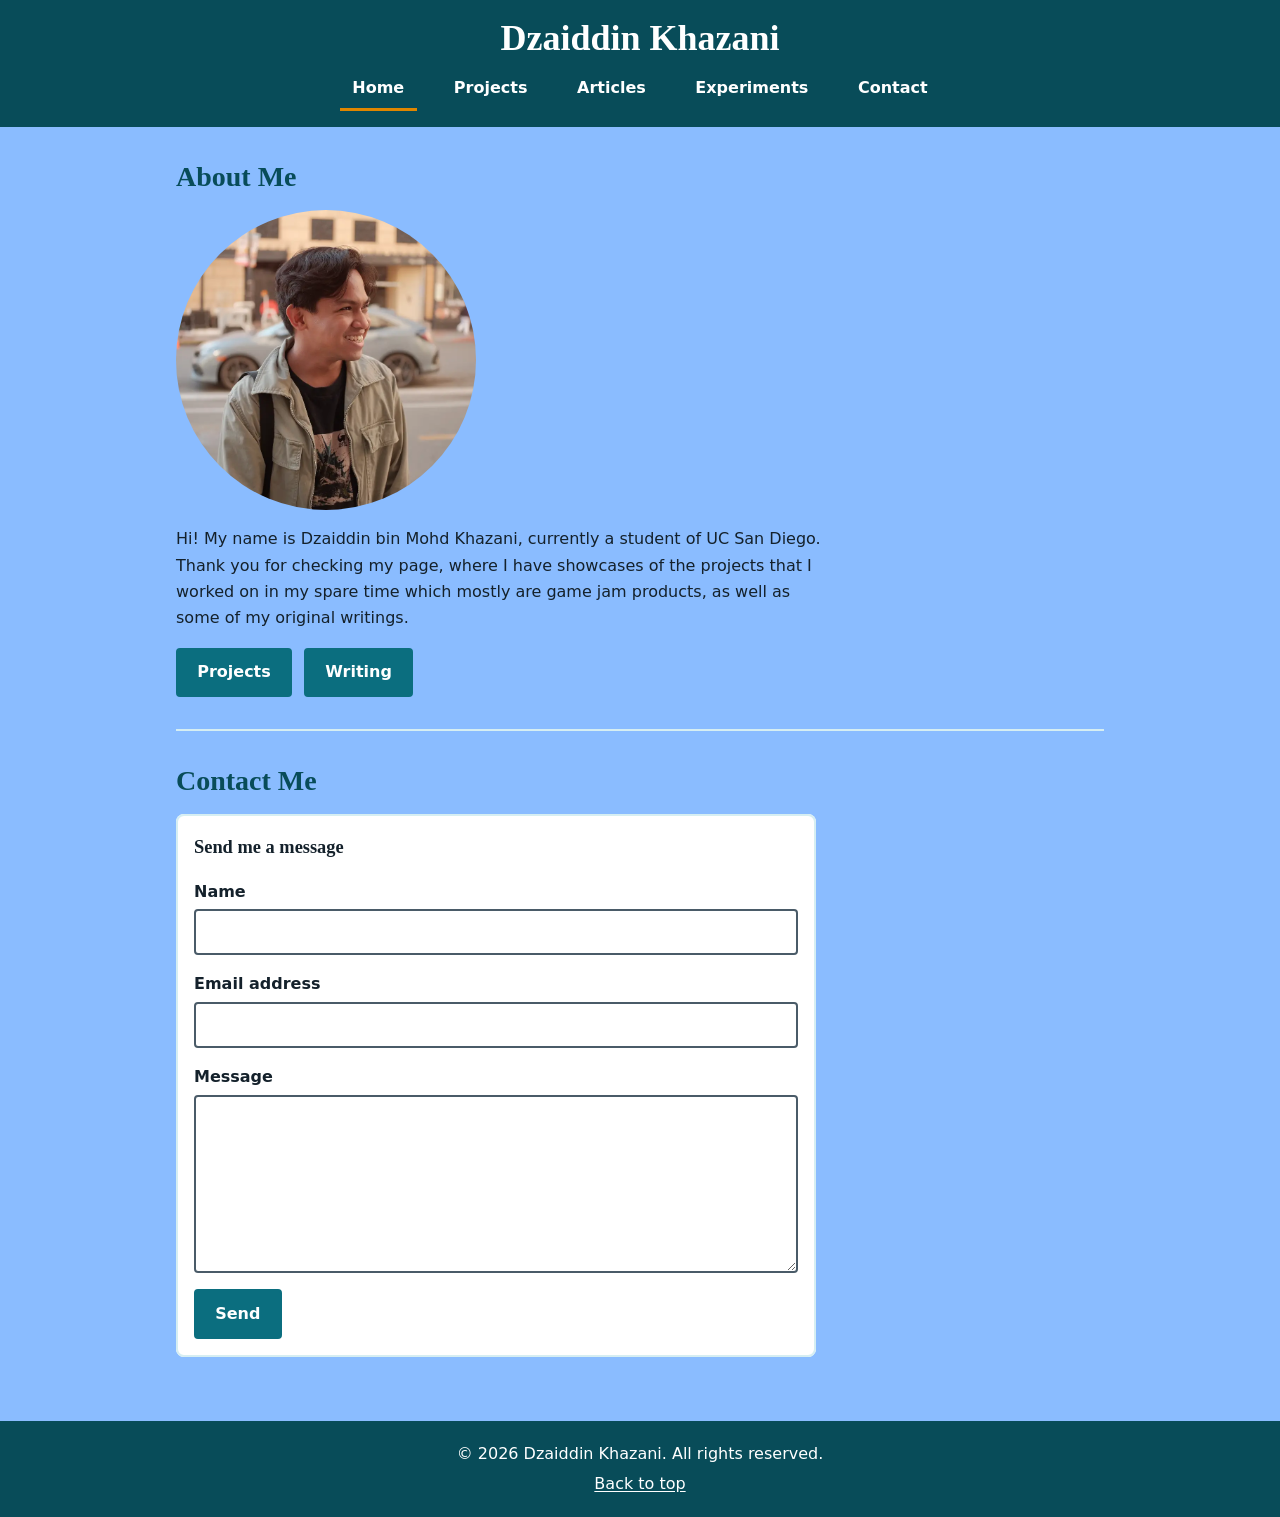
<file: index.html>
<!DOCTYPE html>
<html lang="en">
<head>
  <meta charset="utf-8">
  <meta name="viewport" content="width=device-width, initial-scale=1">
  <meta name="description" content="Portfolio of game projects and media articles.">
  <title>Homepage | Dzaiddin Khazani</title>
  <link rel="icon" href="images/favicon.svg" type="image/svg+xml">
  <link rel="stylesheet" href = "css/style.css">
</head>
<body>

  

  <header><h1>Dzaiddin Khazani</h1>

    <nav aria-label="Primary">
      <ul>
        <li><a href="index.html" aria-current="page">Home</a></li>
        <li><a href="projects/index.html">Projects</a></li>
        <li><a href="articles/index.html">Articles</a></li>
        <li><a href="experiments.html">Experiments</a></li>
        <li><a href="#contact">Contact</a></li>
      </ul>
    </nav>
  </header>

  <main id="main">

    <section id="about">
      <h2>About Me</h2>

      <picture>
        <source srcset="images/headshot.webp" type="image/webp">
        <img src="images/headshot.jpg" alt="Headshot of Dzaiddin" width="300" height="300">
      </picture>

      <p>
        Hi! My name is Dzaiddin bin Mohd Khazani, currently a student of UC San Diego. Thank you for checking my page, where I have showcases of the projects that I worked on in my spare time which mostly are game jam products, as well as some of my original writings.
      </p>

      <div role="group" aria-label="Explore my work">
        <button type="button">Projects</button>
        <button type="button">Writing</button>
      </div>

    </section>

    <section id="contact">
      <h2>Contact Me</h2>

      <form>
        <fieldset>
          <legend>Send me a message</legend>

          <p>
            <label for="contact-name">Name</label>
            <input type="text" id="contact-name" name="name" autocomplete="name" required>
          </p>

          <p>
            <label for="contact-email">Email address</label>
            <input type="email" id="contact-email" name="email" autocomplete="email" required>
          </p>

          <p>
            <label for="contact-message">Message</label>
            <textarea id="contact-message" name="message" rows="6" cols="40" required></textarea>
          </p>

          <button type="submit">Send</button>
        </fieldset>
      </form>
    </section>
  </main>


  <footer>
    <p>&copy; 2026 Dzaiddin Khazani. All rights reserved.</p>
    <p><a href="#main">Back to top</a></p>
  </footer>

</body>
</html>
</file>
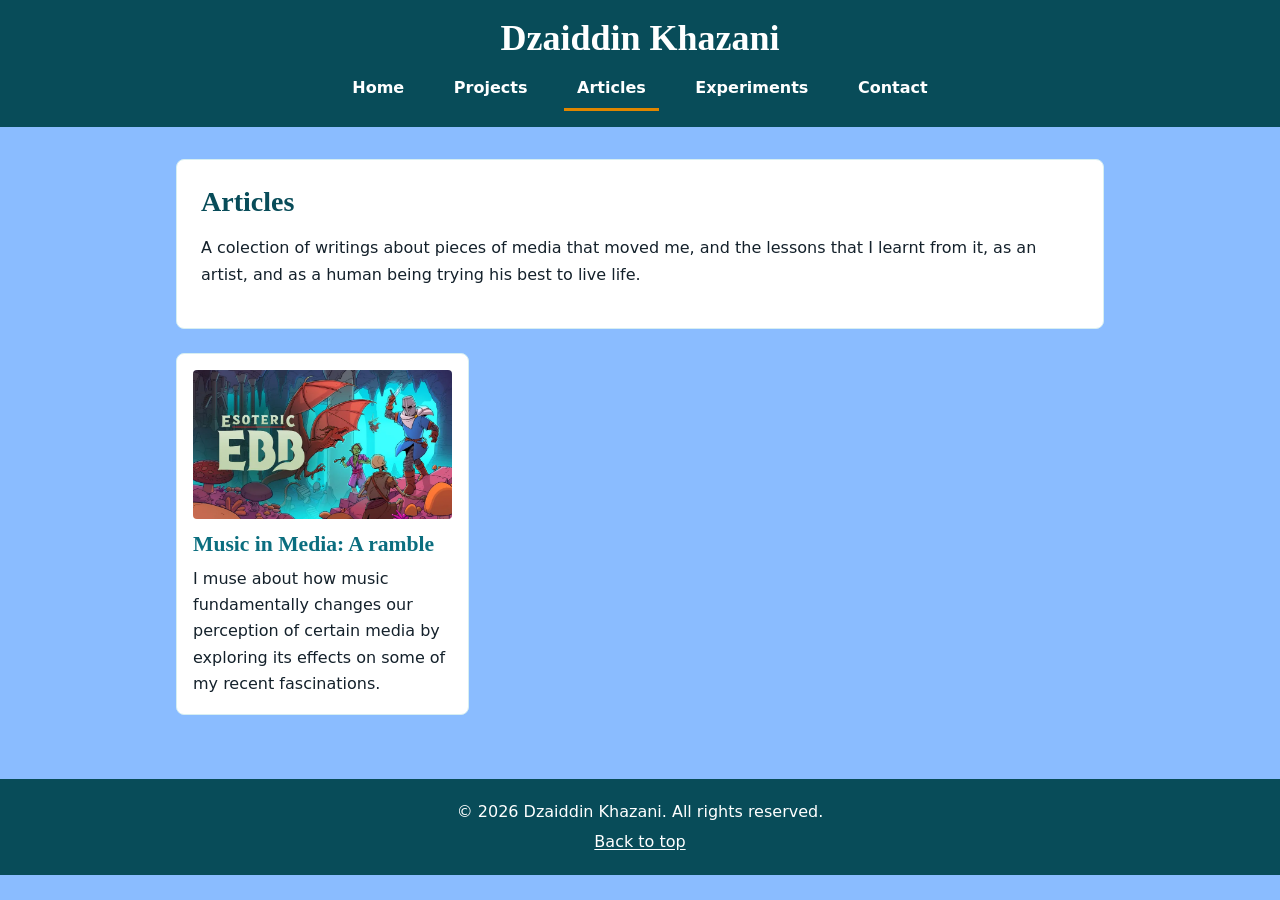
<file: articles/index.html>
<!DOCTYPE html>
<html lang="en">
<head>
  <meta charset="utf-8">
  <meta name="viewport" content="width=device-width, initial-scale=1">
  <meta name="description" content="A collection of my written articles.">
  <title>Articles | Dzaiddin Khazani</title>
  <link rel="icon" href="../images/favicon.svg" type="image/svg+xml">
  <link rel="stylesheet" href="../css/style.css">
</head>
<body>


  <header>
    <h1>Dzaiddin Khazani</h1>

    <nav aria-label="Primary">
      <ul>
        <li><a href="../index.html">Home</a></li>
        <li><a href="../projects/index.html">Projects</a></li>
        <li><a href="index.html" aria-current="page">Articles</a></li>
        <li><a href="../experiments.html">Experiments</a></li>
        <li><a href="../index.html#contact">Contact</a></li>
      </ul>
    </nav>
  </header>

  <main id="main">
    <section class = "intro">
      <h2><strong>Articles</strong></h2>

      <p>
          A colection of writings about pieces of media that moved me, and the lessons
          that I learnt from it, as an artist, and as a human being trying his best to
          live life.
      </p>
    </section>

    <div class = "card-grid">

    <!-- Each card below points at the template for now; swap in real article pages as you write them -->
    <article class = "card">
      <a href="music-in-media.html">
        <img src="../images/music-in-media.webp" alt="Illustration for Article Title One" width="320" height="180" loading="lazy">
        <h3>Music in Media: A ramble</h3>
      </a>
      <p>I muse about how music fundamentally changes our perception of certain media by exploring its effects on some of my recent fascinations.</p>
    </article>

    </div>

  </main>



  <footer>
    <p>&copy; 2026 Dzaiddin Khazani. All rights reserved.</p>
    <p><a href="#main">Back to top</a></p>
  </footer>

</body>
</html>
</file>
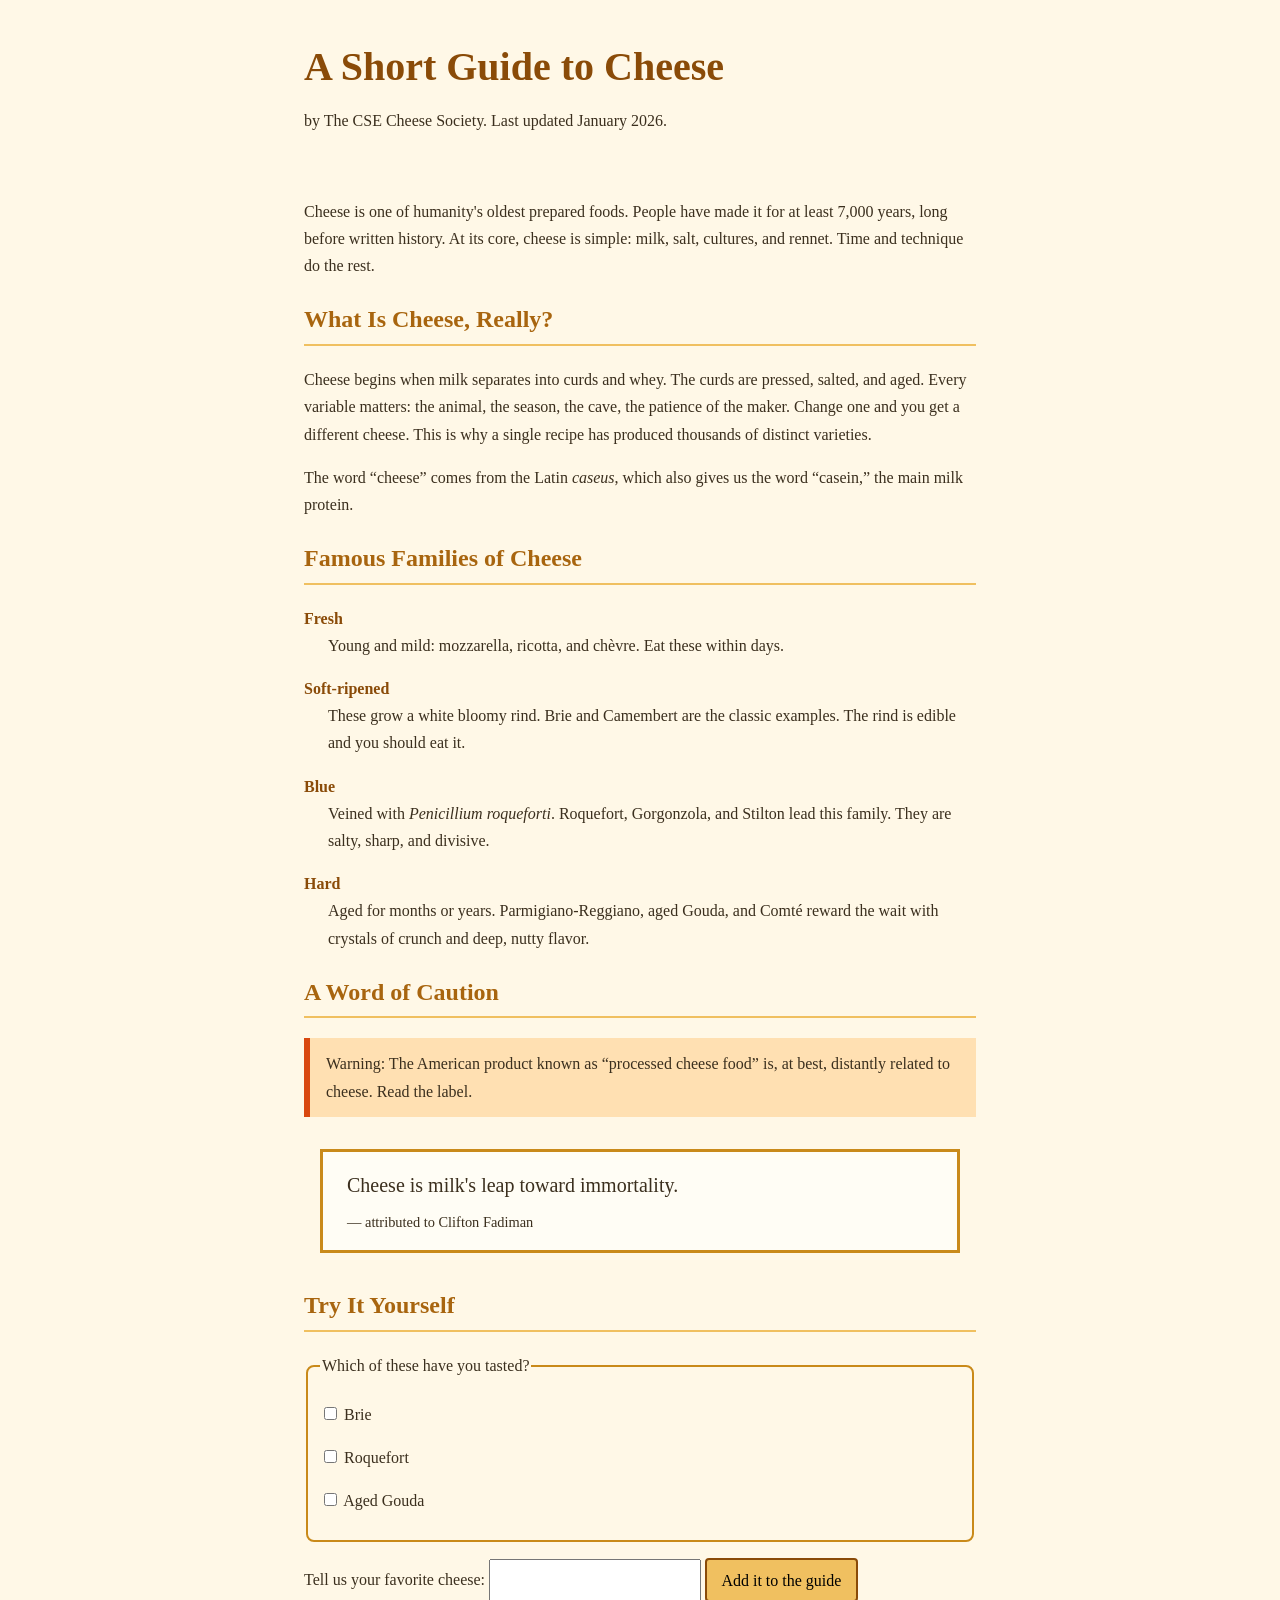
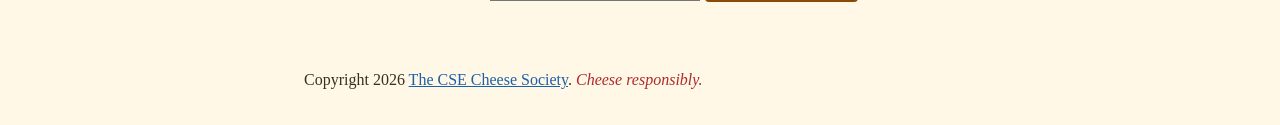
<file: part 1/index.html>
<!DOCTYPE html>
<html lang="en">
<head>
  <meta charset="UTF-8">
  <meta name="viewport" content="width=device-width, initial-scale=1">
  <title>A Short Guide to Cheese</title>
  <link rel="stylesheet" href = "cheese.css">
</head>
<body>
  <header>
    <h1>A Short Guide to Cheese</h1>
    <p>by The CSE Cheese Society. Last updated <time datetime="2026-01">January 2026</time>.</p>
  </header>

  <main>
    <article>
      <p>Cheese is one of humanity's oldest prepared foods. People have made
      it for at least 7,000 years, long before written history. At its core,
      cheese is simple: milk, salt, cultures, and rennet. Time and technique
      do the rest.</p>

      <section>
        <h2>What Is Cheese, Really?</h2>
        <p>Cheese begins when milk separates into curds and whey. The curds
        are pressed, salted, and aged. Every variable matters: the animal,
        the season, the cave, the patience of the maker. Change one and you
        get a different cheese. This is why a single recipe has produced
        thousands of distinct varieties.</p>
        <p>The word <q>cheese</q> comes from the Latin
        <span class="latin" lang="la">caseus</span>, which also gives us the word
        <q>casein,</q> the main milk protein.</p>
      </section>

      <section>
        <h2>Famous Families of Cheese</h2>

        <dl>
          <dt>Fresh</dt>
          <dd>Young and mild: mozzarella, ricotta, and
          <span lang="fr">chèvre</span>. Eat these within days.</dd>

          <dt>Soft-ripened</dt>
          <dd>These grow a white bloomy rind. Brie and Camembert are the
          classic examples. The rind is edible and you should eat it.</dd>

          <dt>Blue</dt>
          <dd>Veined with <span class="latin" lang="la">Penicillium
          roqueforti</span>. Roquefort, Gorgonzola, and Stilton lead this
          family. They are salty, sharp, and divisive.</dd>

          <dt>Hard</dt>
          <dd>Aged for months or years. Parmigiano-Reggiano, aged Gouda,
          and <span lang="fr">Comté</span> reward the wait with crystals
          of crunch and deep, nutty flavor.</dd>
        </dl>
      </section>

      <section>
        <h2>A Word of Caution</h2>
        <p id="warning">Warning: The American product known as
        <q>processed cheese food</q> is, at best, distantly related to
        cheese. Read the label.</p>

        <blockquote>
          <p>Cheese is milk's leap toward immortality.</p>
          <footer>— attributed to Clifton Fadiman</footer>
        </blockquote>
      </section>

      <section>
        <h2>Try It Yourself</h2>
        <form>
          <fieldset>
            <legend>Which of these have you tasted?</legend>
            <p><input type="checkbox" id="c-brie" name="tasted" value="brie">
               <label for="c-brie">Brie</label></p>
            <p><input type="checkbox" id="c-roquefort" name="tasted" value="roquefort">
               <label for="c-roquefort">Roquefort</label></p>
            <p><input type="checkbox" id="c-gouda" name="tasted" value="gouda">
               <label for="c-gouda">Aged Gouda</label></p>
          </fieldset>
          <p>
            <label for="fav">Tell us your favorite cheese:</label>
            <input type="text" id="fav" name="favorite">
            <button type="submit">Add it to the guide</button>
          </p>
        </form>
      </section>
    </article>
  </main>
  <footer>
    <p>Copyright 2026 <a href="https://example.com/cheese-society">The CSE
    Cheese Society</a>. <em>Cheese responsibly.</em></p>
  </footer>
</body>
</html>
</file>
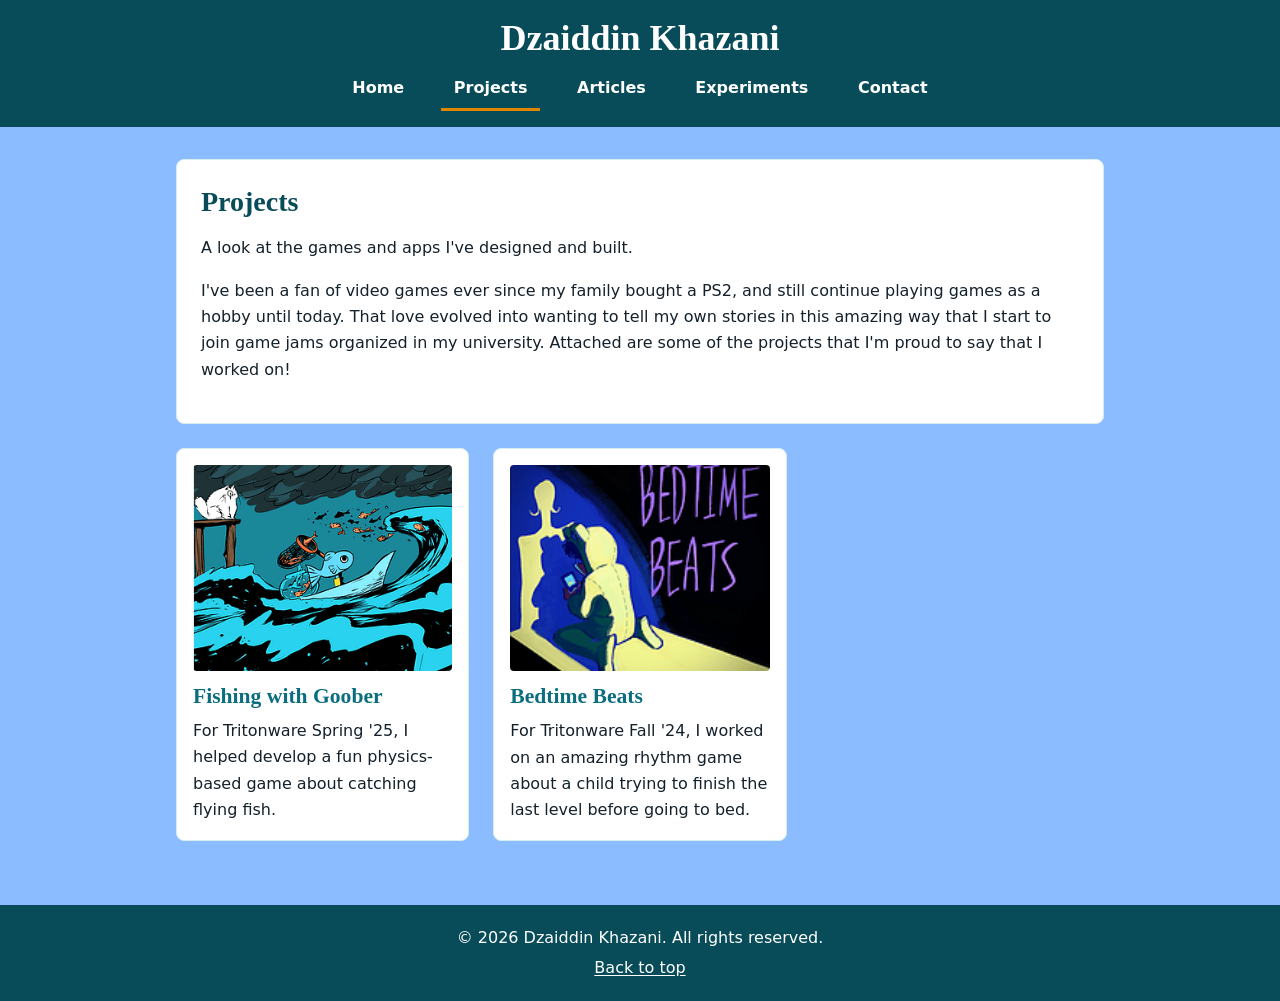
<file: projects/index.html>
<!DOCTYPE html>
<html lang="en">
<head>
  <meta charset="utf-8">
  <meta name="viewport" content="width=device-width, initial-scale=1">
  <meta name="description" content="A collection of my game and app projects.">
  <title>Projects | Dzaiddin Khazani</title>
  <link rel="icon" href="../images/favicon.svg" type="image/svg+xml">
  <link rel="stylesheet" href="../css/style.css">
</head>

<body>


  <header>
    <h1>Dzaiddin Khazani</h1>

    <nav aria-label="Primary">
      <ul>
        <li><a href="../index.html">Home</a></li>
        <li><a href="index.html" aria-current="page">Projects</a></li>
        <li><a href="../articles/index.html">Articles</a></li>
        <li><a href="../experiments.html">Experiments</a></li>
        <li><a href="../index.html#contact">Contact</a></li>
      </ul>
    </nav>
  </header>

  <main id="main">
    <section class = "intro">
      <h2><strong>Projects</strong></h2>

      <p>A look at the games and apps I've designed and built.</p>

      <p>
        I've been a fan of video games ever since my family bought a PS2, and still continue playing
        games as a hobby until today. That love evolved into wanting to tell my own stories in
        this amazing way that I start to join game jams organized in my university. Attached are some
        of the projects that I'm proud to say that I worked on!
      </p>
    </section>

    <div class = "card-grid">

      <article class = "card">
        <a href="fishing-with-goober.html">
          <img src="../images/fishing-with-goober-thumb.png" alt="Screenshot of Fishing with Goober" width="320" height="180" loading="lazy">
          <h3>Fishing with Goober</h3>
        </a>
        <p>For Tritonware Spring '25, I helped develop a fun physics-based game about catching flying fish.</p>
      </article>

      <article class = "card">
        <a href="bedtime-beats.html">
          <img src="../images/bedtime-beats-thumb.png" alt="Screenshot of Bedtime Beats" width="320" height="180" loading="lazy">
          <h3>Bedtime Beats</h3>
        </a>
        <p>For Tritonware Fall '24, I worked on an amazing rhythm game about a child trying to finish the last level before going to bed.</p>
      </article>

  </div>

  </main>


  <footer>
    <p>&copy; 2026 Dzaiddin Khazani. All rights reserved.</p>
    <p><a href="#main">Back to top</a></p>
  </footer>

</body>
</html>
</file>
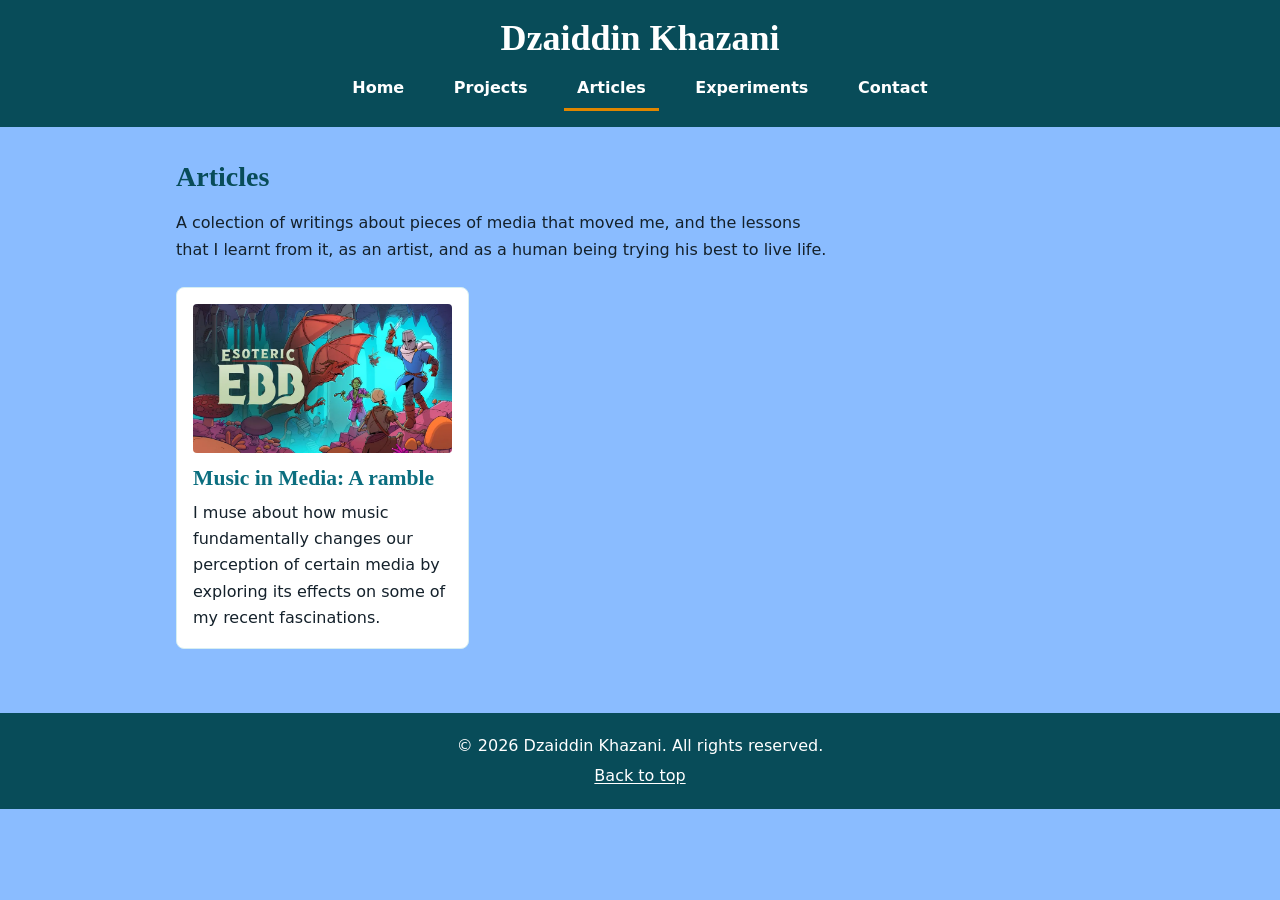
<file: part2/articles/index.html>
<!DOCTYPE html>
<html lang="en">
<head>
  <meta charset="utf-8">
  <meta name="viewport" content="width=device-width, initial-scale=1">
  <meta name="description" content="A collection of my written articles.">
  <title>Articles | Dzaiddin Khazani</title>
  <link rel="icon" href="../images/favicon.svg" type="image/svg+xml">
  <link rel="stylesheet" href="../css/style.css">
</head>
<body>


  <header>
    <h1>Dzaiddin Khazani</h1>

    <nav aria-label="Primary">
      <ul>
        <li><a href="../index.html">Home</a></li>
        <li><a href="../projects/index.html">Projects</a></li>
        <li><a href="index.html" aria-current="page">Articles</a></li>
        <li><a href="../experiments.html">Experiments</a></li>
        <li><a href="../index.html#contact">Contact</a></li>
      </ul>
    </nav>
  </header>

  <main id="main">
    <h2><strong>Articles</strong></h2>

    <p>
        A colection of writings about pieces of media that moved me, and the lessons
        that I learnt from it, as an artist, and as a human being trying his best to
        live life.
    </p>

    <div class = "card-grid">

    <!-- Each card below points at the template for now; swap in real article pages as you write them -->
    <article class = "card">
      <a href="music-in-media.html">
        <img src="../images/music-in-media.webp" alt="Illustration for Article Title One" width="320" height="180" loading="lazy">
        <h3>Music in Media: A ramble</h3>
      </a>
      <p>I muse about how music fundamentally changes our perception of certain media by exploring its effects on some of my recent fascinations.</p>
    </article>

    </div>

  </main>



  <footer>
    <p>&copy; 2026 Dzaiddin Khazani. All rights reserved.</p>
    <p><a href="#main">Back to top</a></p>
  </footer>

</body>
</html>
</file>
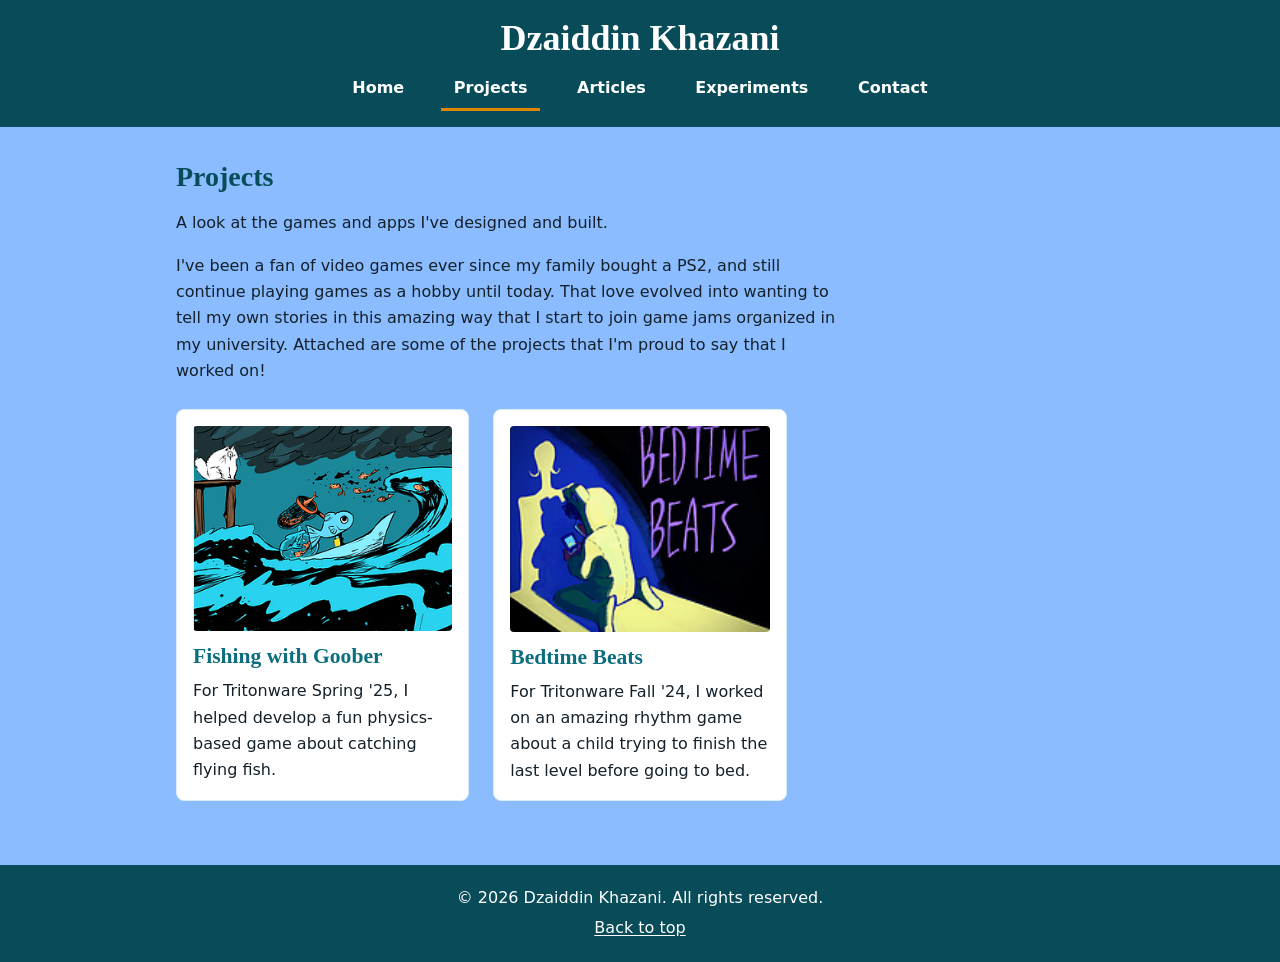
<file: part2/projects/index.html>
<!DOCTYPE html>
<html lang="en">
<head>
  <meta charset="utf-8">
  <meta name="viewport" content="width=device-width, initial-scale=1">
  <meta name="description" content="A collection of my game and app projects.">
  <title>Projects | Dzaiddin Khazani</title>
  <link rel="icon" href="../images/favicon.svg" type="image/svg+xml">
  <link rel="stylesheet" href="../css/style.css">
</head>

<body>


  <header>
    <h1>Dzaiddin Khazani</h1>

    <nav aria-label="Primary">
      <ul>
        <li><a href="../index.html">Home</a></li>
        <li><a href="index.html" aria-current="page">Projects</a></li>
        <li><a href="../articles/index.html">Articles</a></li>
        <li><a href="../experiments.html">Experiments</a></li>
        <li><a href="../index.html#contact">Contact</a></li>
      </ul>
    </nav>
  </header>

  <main id="main">
    <h2><strong>Projects</strong></h2>

    <p>A look at the games and apps I've designed and built.</p>

    <p>
      I've been a fan of video games ever since my family bought a PS2, and still continue playing
      games as a hobby until today. That love evolved into wanting to tell my own stories in
      this amazing way that I start to join game jams organized in my university. Attached are some
      of the projects that I'm proud to say that I worked on!
    </p>

    <div class = "card-grid">

      <article class = "card">
        <a href="fishing-with-goober.html">
          <img src="../images/fishing-with-goober-thumb.png" alt="Screenshot of Fishing with Goober" width="320" height="180" loading="lazy">
          <h3>Fishing with Goober</h3>
        </a>
        <p>For Tritonware Spring '25, I helped develop a fun physics-based game about catching flying fish.</p>
      </article>

      <article class = "card">
        <a href="bedtime-beats.html">
          <img src="../images/bedtime-beats-thumb.png" alt="Screenshot of Bedtime Beats" width="320" height="180" loading="lazy">
          <h3>Bedtime Beats</h3>
        </a>
        <p>For Tritonware Fall '24, I worked on an amazing rhythm game about a child trying to finish the last level before going to bed.</p>
      </article>

  </div>

  </main>


  <footer>
    <p>&copy; 2026 Dzaiddin Khazani. All rights reserved.</p>
    <p><a href="#main">Back to top</a></p>
  </footer>

</body>
</html>
</file>
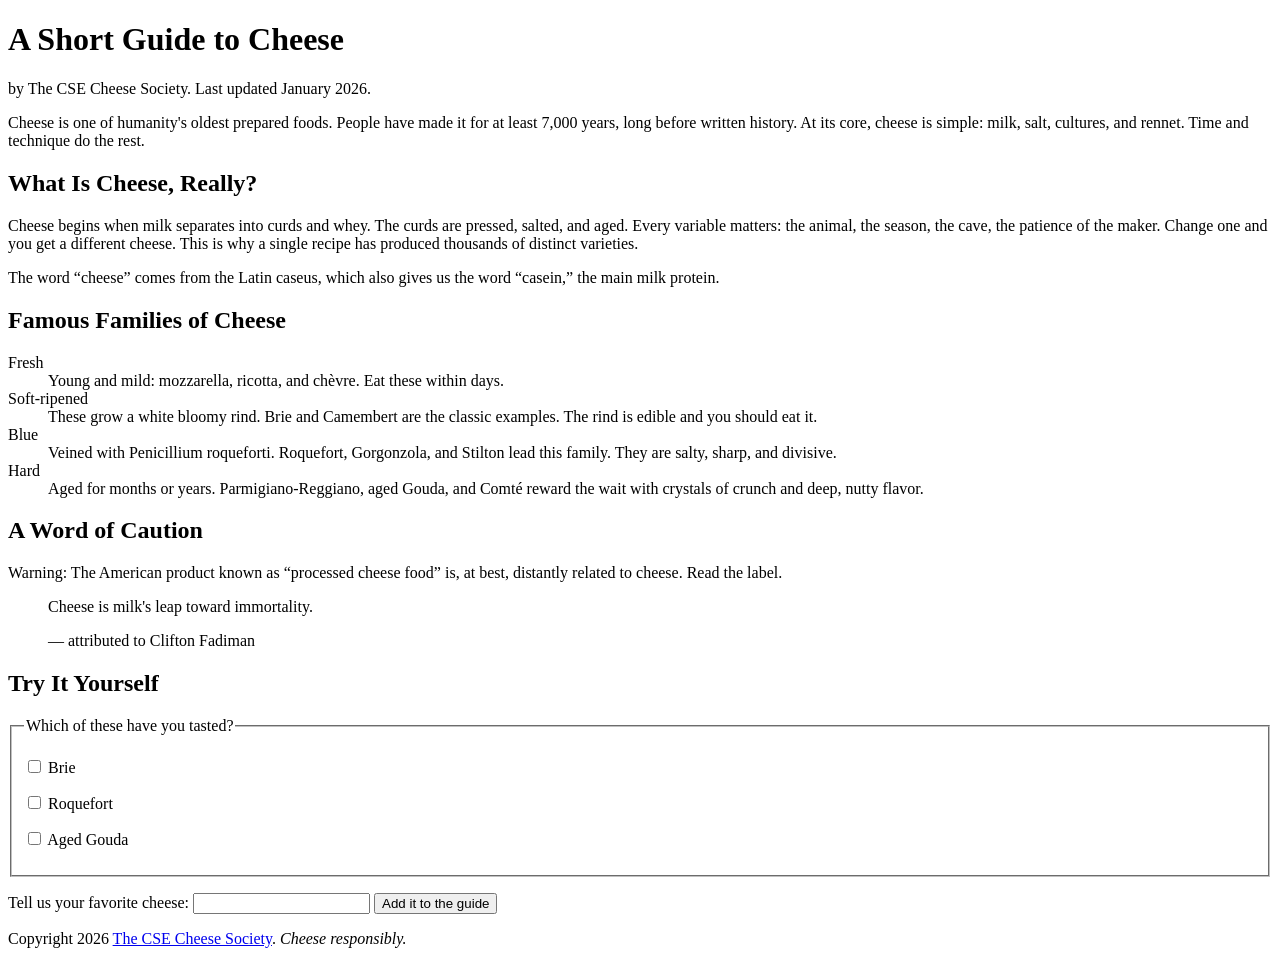
<file: cheese.html>
<!DOCTYPE html>
<html lang="en">
<head>
  <meta charset="UTF-8">
  <meta name="viewport" content="width=device-width, initial-scale=1">
  <title>A Short Guide to Cheese</title>
</head>
<body>
  <header>
    <h1>A Short Guide to Cheese</h1>
    <p>by The CSE Cheese Society. Last updated <time datetime="2026-01">January 2026</time>.</p>
  </header>

  <main>
    <article>
      <p>Cheese is one of humanity's oldest prepared foods. People have made
      it for at least 7,000 years, long before written history. At its core,
      cheese is simple: milk, salt, cultures, and rennet. Time and technique
      do the rest.</p>

      <section>
        <h2>What Is Cheese, Really?</h2>
        <p>Cheese begins when milk separates into curds and whey. The curds
        are pressed, salted, and aged. Every variable matters: the animal,
        the season, the cave, the patience of the maker. Change one and you
        get a different cheese. This is why a single recipe has produced
        thousands of distinct varieties.</p>
        <p>The word <q>cheese</q> comes from the Latin
        <span class="latin" lang="la">caseus</span>, which also gives us the word
        <q>casein,</q> the main milk protein.</p>
      </section>

      <section>
        <h2>Famous Families of Cheese</h2>

        <dl>
          <dt>Fresh</dt>
          <dd>Young and mild: mozzarella, ricotta, and
          <span lang="fr">chèvre</span>. Eat these within days.</dd>

          <dt>Soft-ripened</dt>
          <dd>These grow a white bloomy rind. Brie and Camembert are the
          classic examples. The rind is edible and you should eat it.</dd>

          <dt>Blue</dt>
          <dd>Veined with <span class="latin" lang="la">Penicillium
          roqueforti</span>. Roquefort, Gorgonzola, and Stilton lead this
          family. They are salty, sharp, and divisive.</dd>

          <dt>Hard</dt>
          <dd>Aged for months or years. Parmigiano-Reggiano, aged Gouda,
          and <span lang="fr">Comté</span> reward the wait with crystals
          of crunch and deep, nutty flavor.</dd>
        </dl>
      </section>

      <section>
        <h2>A Word of Caution</h2>
        <p id="warning">Warning: The American product known as
        <q>processed cheese food</q> is, at best, distantly related to
        cheese. Read the label.</p>

        <blockquote>
          <p>Cheese is milk's leap toward immortality.</p>
          <footer>— attributed to Clifton Fadiman</footer>
        </blockquote>
      </section>

      <section>
        <h2>Try It Yourself</h2>
        <form>
          <fieldset>
            <legend>Which of these have you tasted?</legend>
            <p><input type="checkbox" id="c-brie" name="tasted" value="brie">
               <label for="c-brie">Brie</label></p>
            <p><input type="checkbox" id="c-roquefort" name="tasted" value="roquefort">
               <label for="c-roquefort">Roquefort</label></p>
            <p><input type="checkbox" id="c-gouda" name="tasted" value="gouda">
               <label for="c-gouda">Aged Gouda</label></p>
          </fieldset>
          <p>
            <label for="fav">Tell us your favorite cheese:</label>
            <input type="text" id="fav" name="favorite">
            <button type="submit">Add it to the guide</button>
          </p>
        </form>
      </section>
    </article>
  </main>
  <footer>
    <p>Copyright 2026 <a href="https://example.com/cheese-society">The CSE
    Cheese Society</a>. <em>Cheese responsibly.</em></p>
  </footer>
</body>
</html>
</file>
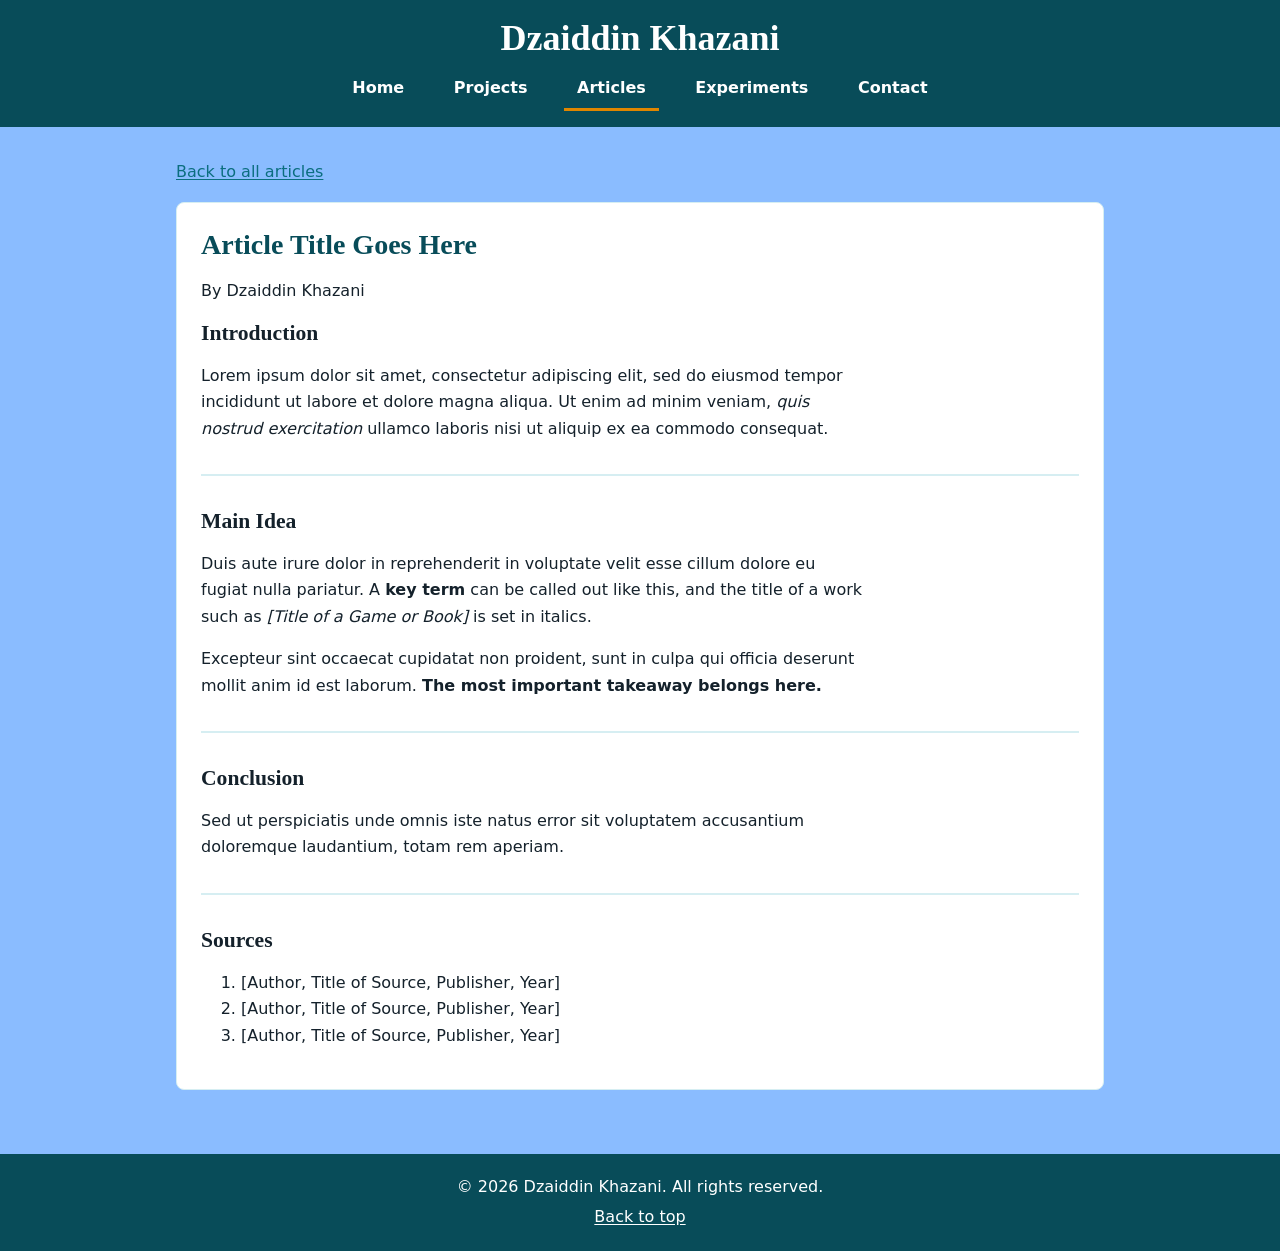
<file: articles/articles_template.html>
<!DOCTYPE html>
<html lang="en">
<head>
  <meta charset="utf-8">
  <meta name="viewport" content="width=device-width, initial-scale=1">
  <meta name="description" content="Article template: a reusable layout for my written pieces.">
  <title>[Article Title] | Dzaiddin Khazani</title>
  <link rel="icon" href="../images/favicon.svg" type="image/svg+xml">
  <link rel="stylesheet" href="../css/style.css">
</head>
<body>


  <header>
    <h1>Dzaiddin Khazani</h1>

    <nav aria-label="Primary">
      <ul>
        <li><a href="../index.html">Home</a></li>
        <li><a href="../projects/index.html">Projects</a></li>
        <li><a href="index.html" aria-current="page">Articles</a></li>
        <li><a href="../experiments.html">Experiments</a></li>
        <li><a href="../index.html#contact">Contact</a></li>
      </ul>
    </nav>
  </header>

  <main id="main">
    <p><a href="index.html">Back to all articles</a></p>

    <article>
      <header>
        <h2>Article Title Goes Here</h2>
        <p>
          By Dzaiddin Khazani
        </p>
      </header>

      <section>
        <h3>Introduction</h3>
        <p>
          Lorem ipsum dolor sit amet, consectetur adipiscing elit, sed do
          eiusmod tempor incididunt ut labore et dolore magna aliqua. Ut enim
          ad minim veniam, <em>quis nostrud exercitation</em> ullamco laboris
          nisi ut aliquip ex ea commodo consequat.
        </p>
      </section>

      <section>
        <h3>Main Idea</h3>
        <p>
          Duis aute irure dolor in reprehenderit in voluptate velit esse
          cillum dolore eu fugiat nulla pariatur. A <b>key term</b> can be
          called out like this, and the title of a work such as
          <i>[Title of a Game or Book]</i> is set in italics.
        </p>
        <p>
          Excepteur sint occaecat cupidatat non proident, sunt in culpa qui
          officia deserunt mollit anim id est laborum.
          <strong>The most important takeaway belongs here.</strong>
        </p>
      </section>

      <section>
        <h3>Conclusion</h3>
        <p>
          Sed ut perspiciatis unde omnis iste natus error sit voluptatem
          accusantium doloremque laudantium, totam rem aperiam.
        </p>
      </section>

      <section>
        <h3>Sources</h3>
        <ol>
          <li>[Author, Title of Source, Publisher, Year]</li>
          <li>[Author, Title of Source, Publisher, Year]</li>
          <li>[Author, Title of Source, Publisher, Year]</li>
        </ol>
      </section>
    </article>
  </main>

  <footer>
    <p>&copy; 2026 Dzaiddin Khazani. All rights reserved.</p>
    <p><a href="#main">Back to top</a></p>
  </footer>

</body>
</html>
</file>
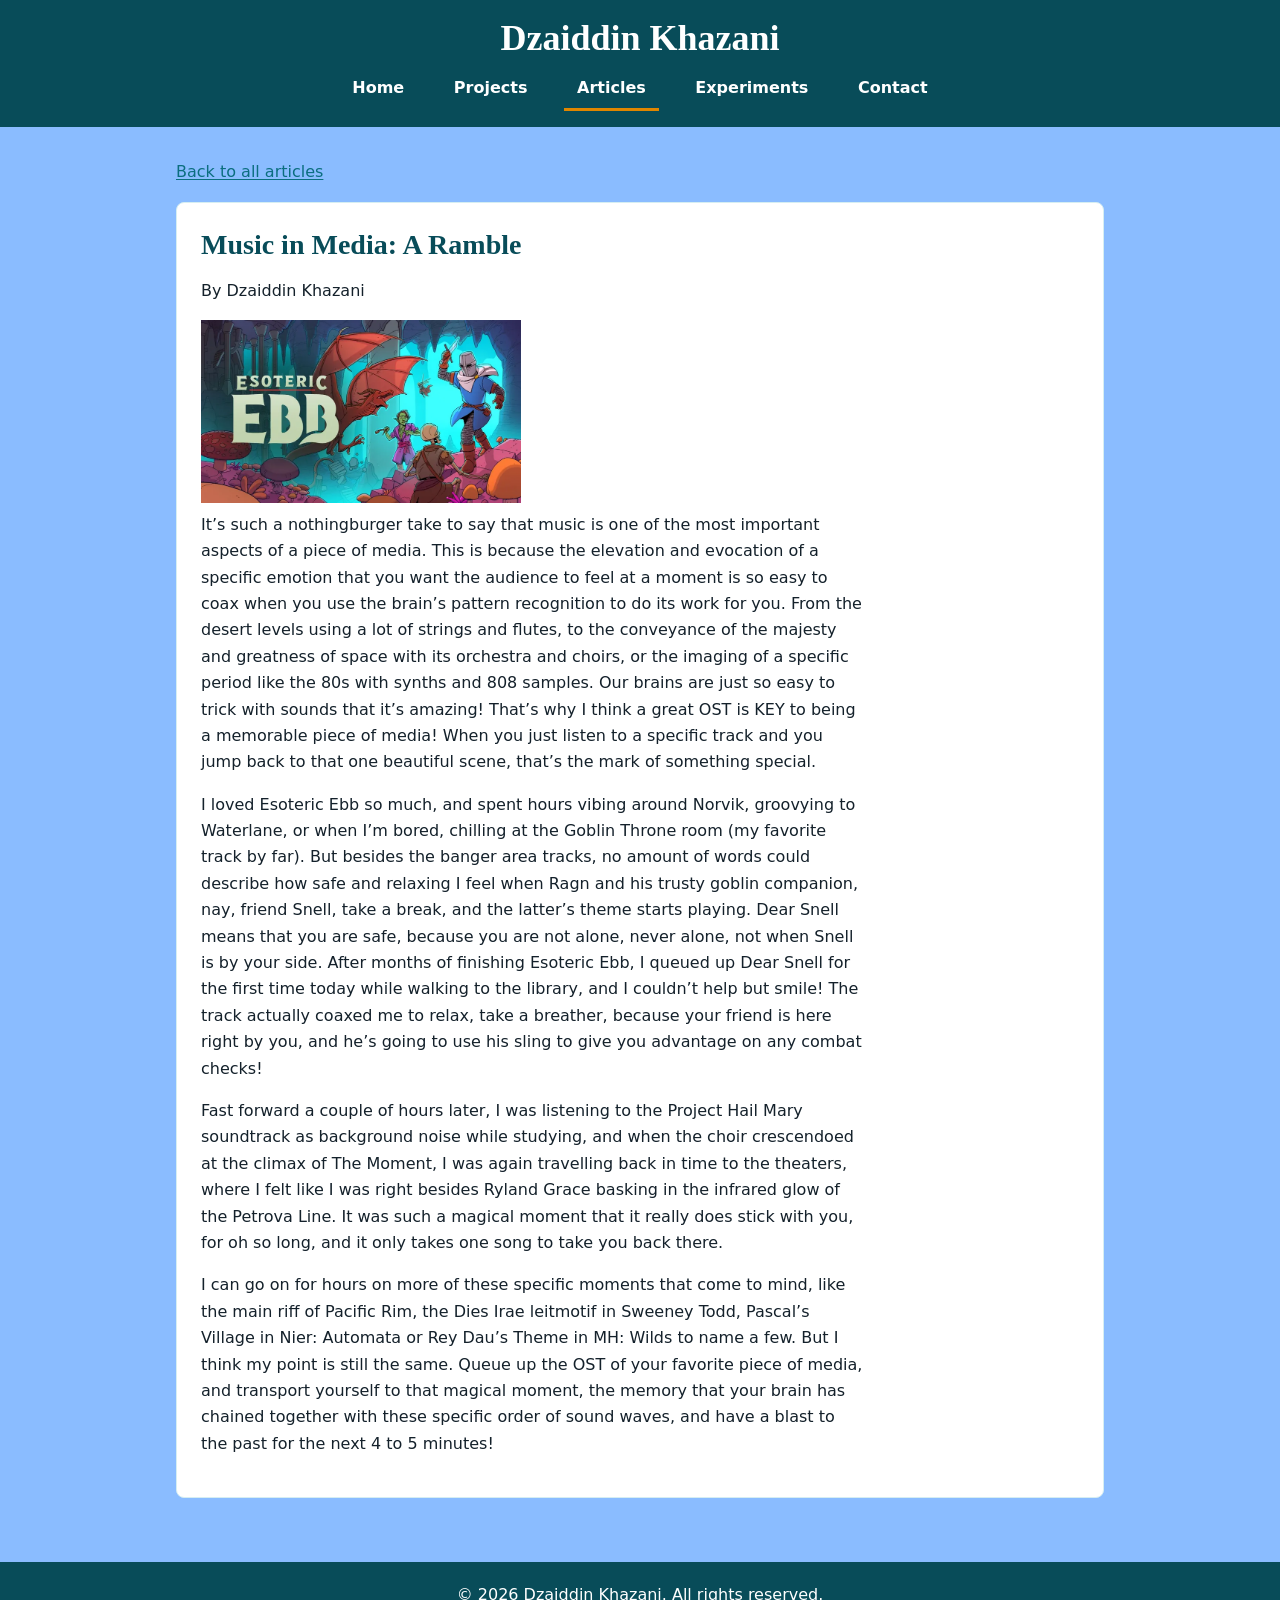
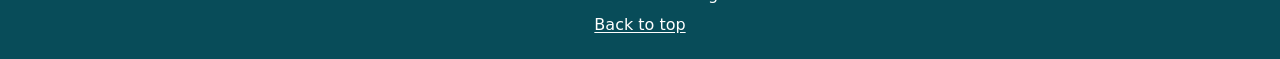
<file: articles/music-in-media.html>
<!DOCTYPE html>
<html lang="en">
<head>
  <meta charset="utf-8">
  <meta name="viewport" content="width=device-width, initial-scale=1">
  <meta name="description" content="Article template: a reusable layout for my written pieces.">
  <title>Music in Media | Dzaiddin Khazani</title>
  <link rel="icon" href="../images/favicon.svg" type="image/svg+xml">
  <link rel="stylesheet" href="../css/style.css">
</head>
<body>


  <header>
    <h1>Dzaiddin Khazani</h1>

    <nav aria-label="Primary">
      <ul>
        <li><a href="../index.html">Home</a></li>
        <li><a href="../projects/index.html">Projects</a></li>
        <li><a href="index.html" aria-current="page">Articles</a></li>
        <li><a href="../experiments.html">Experiments</a></li>
        <li><a href="../index.html#contact">Contact</a></li>
      </ul>
    </nav>
  </header>

  <main id="main">
    <p><a href="index.html">Back to all articles</a></p>

    <article>
      <header>
        <h2>Music in Media: A Ramble</h2>
        <p>
          By Dzaiddin Khazani
        </p>
      </header>

      <img src="../images/music-in-media.webp" alt="Illustration for Article Title One" width="320" height="180" loading="lazy">

      <section>
        <div></div>
        <p>It’s such a nothingburger take to say that music is one of the most important aspects of a piece of media. This is because the elevation and evocation of a specific emotion that you want the audience to feel at a moment is so easy to coax when you use the brain’s pattern recognition to do its work for you. From the desert levels using a lot of strings and flutes, to the conveyance of the majesty and greatness of space with its orchestra and choirs, or the imaging of a specific period like the 80s with synths and 808 samples. Our brains are just so easy to trick with sounds that it’s amazing! That’s why I think a great OST is KEY to being a memorable piece of media! When you just listen to a specific track and you jump back to that one beautiful scene, that’s the mark of something special. </p>

        <p>I loved Esoteric Ebb so much, and spent hours vibing around Norvik, groovying to Waterlane, or when I’m bored, chilling at the Goblin Throne room (my favorite track by far). But besides the banger area tracks, no amount of words could describe how safe and relaxing I feel when Ragn and his trusty goblin companion, nay, friend Snell, take a break, and the latter’s theme starts playing. Dear Snell means that you are safe, because you are not alone, never alone, not when Snell is by your side. After months of finishing Esoteric Ebb, I queued up Dear Snell for the first time today while walking to the library, and I couldn’t help but smile! The track actually coaxed me to relax, take a breather, because your friend is here right by you, and he’s going to use his sling to give you advantage on any combat checks! </p>

        <p>Fast forward a couple of hours later, I was listening to the Project Hail Mary soundtrack as background noise while studying, and when the choir crescendoed at the climax of The Moment, I was again travelling back in time to the theaters, where I felt like I was right besides Ryland Grace basking in the infrared glow of the Petrova Line. It was such a magical moment that it really does stick with you, for oh so long, and it only takes one song to take you back there.</p>

        <p>I can go on for hours on more of these specific moments that come to mind, like the main riff of Pacific Rim, the Dies Irae leitmotif in Sweeney Todd, Pascal’s Village in Nier: Automata or Rey Dau’s Theme in MH: Wilds to name a few. But I think my point is still the same. Queue up the OST of your favorite piece of media, and transport yourself to that magical moment, the memory that your brain has chained together with these specific order of sound waves, and have a blast to the past for the next 4 to 5 minutes!</p>



        
      </section>
    </article>
  </main>

  <footer>
    <p>&copy; 2026 Dzaiddin Khazani. All rights reserved.</p>
    <p><a href="#main">Back to top</a></p>
  </footer>

</body>
</html>
</file>
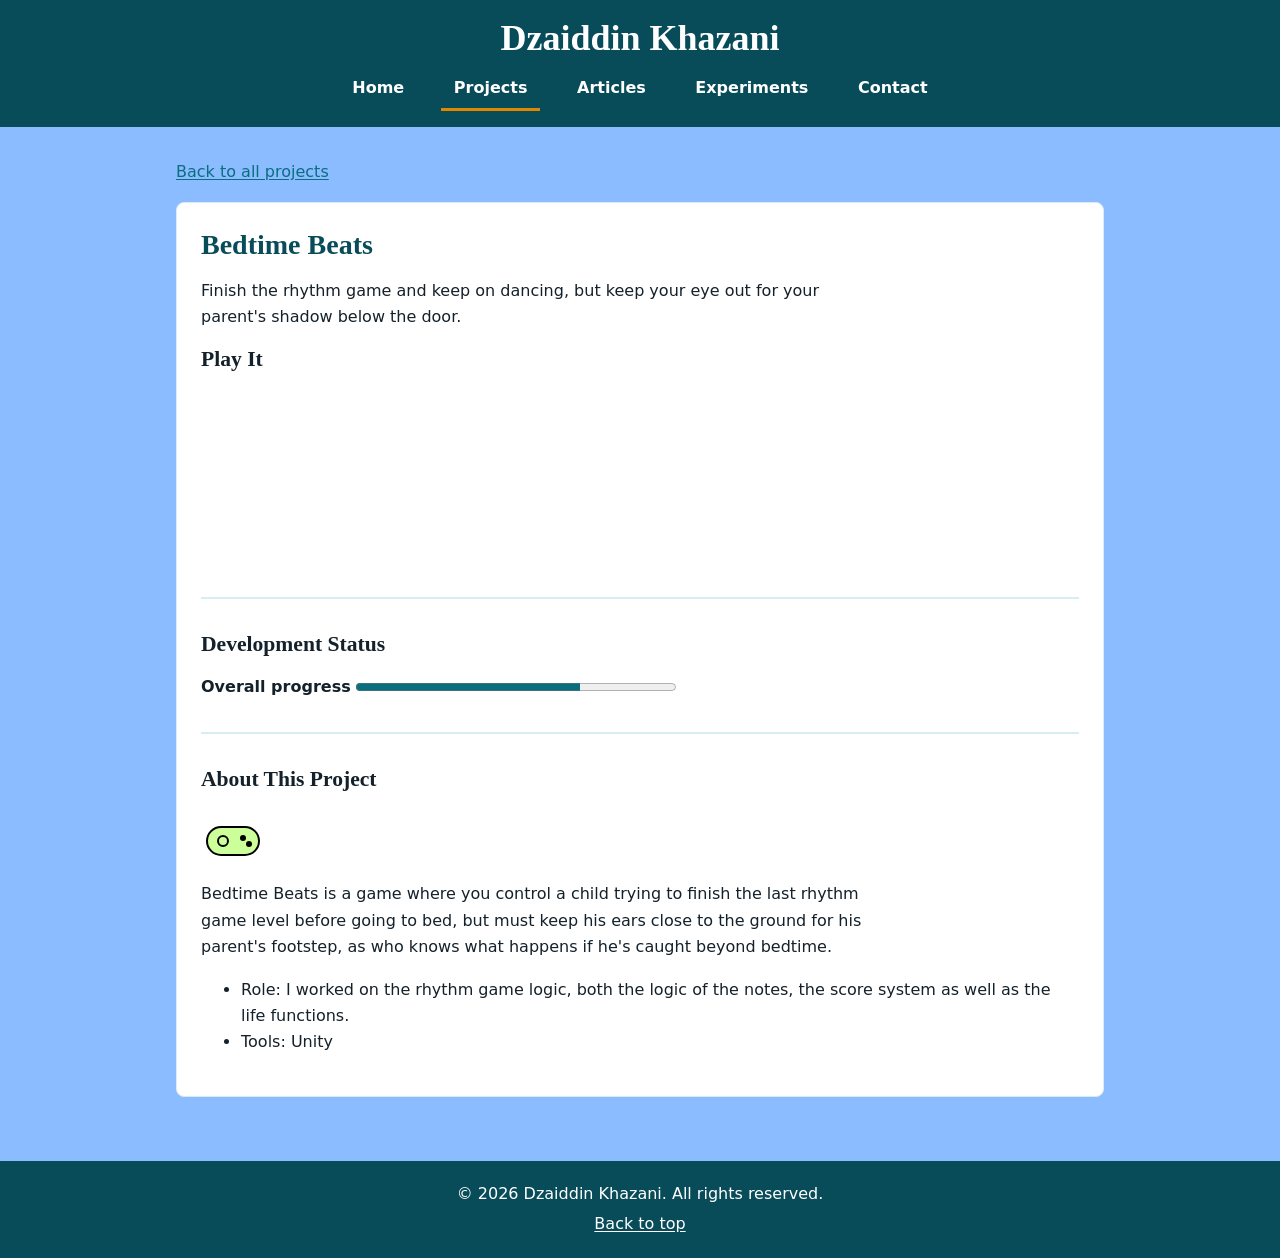
<file: projects/bedtime-beats.html>
<!DOCTYPE html>
<html lang="en">
<head>
  <meta charset="utf-8">
  <meta name="viewport" content="width=device-width, initial-scale=1">
  <meta name="description" content="Project template: a reusable layout for my project pages.">
  <title>Bedtime Beats | Dzaiddin Khazani</title>
  <link rel="icon" href="../images/favicon.svg" type="image/svg+xml">
  <link rel="stylesheet" href="../css/style.css">
</head>
<body>


  <header>
    <h1>Dzaiddin Khazani</h1>

    <nav aria-label="Primary">
      <ul>
        <li><a href="../index.html">Home</a></li>
        <li><a href="index.html" aria-current="page">Projects</a></li>
        <li><a href="../articles/index.html">Articles</a></li>
        <li><a href="../experiments.html">Experiments</a></li>
        <li><a href="../index.html#contact">Contact</a></li>
      </ul>
    </nav>
  </header>

  <main id="main">
    <p><a href="index.html">Back to all projects</a></p>

    <article>
      <header>
        <h2>Bedtime Beats</h2>
        <p>Finish the rhythm game and keep on dancing, but keep your eye out for your parent's shadow below the door.</p>
      </header>

      <section>
        <h3>Play It</h3>
        <iframe height="167" width="552" frameborder="0" src="https://itch.io/embed/3056432"></iframe>

        <noscript>
          <p>JavaScript is needed to play the embedded demo. Please enable it or visit the itch.io page directly.</p>
        </noscript>
      </section>

      <section>
        <h3>Development Status</h3>
        <p>
          <label for="dev-progress">Overall progress</label>
          <progress id="dev-progress" value="70" max="100">70%</progress>
        </p>
      </section>

      <section>
        <h3>About This Project</h3>
        <svg width="64" height="64" viewBox="0 0 64 64" role="img" aria-labelledby="platform-icon-title">
          <title id="platform-icon-title">Game controller icon</title>
          <rect x="6" y="18" width="52" height="28" rx="14" fill="#ccff99" stroke="black" stroke-width="2"/>
          <circle cx="22" cy="32" r="5" fill="none" stroke="black" stroke-width="2"/>
          <circle cx="42" cy="29" r="3" fill="black"/>
          <circle cx="48" cy="35" r="3" fill="black"/>
        </svg>
        <p>
          Bedtime Beats is a game where you control a child trying to finish the last rhythm game level before going to bed, but must keep
          his ears close to the ground for his parent's footstep, as who knows what happens if he's caught beyond bedtime.
        </p>
        <ul>
          <li>Role: I worked on the rhythm game logic, both the logic of the notes, the score system as well as the life functions.</li>
          <li>Tools: Unity</li>
        </ul>
      </section>

    </article>
  </main>

  <footer>
    <p>&copy; 2026 Dzaiddin Khazani. All rights reserved.</p>
    <p><a href="#main">Back to top</a></p>
  </footer>

</body>
</html>
</file>
<file: css/style.css>
/* Setting custom properties*/
:root{
    --color-bg: #8abcff;
    --color-surface: #ffffff;
    --color-text: #14212b;
    --color-muted: #4a5b68;
    --color-accent: #0b6e7f;
    --color-accent-soft: #d6eef2;
    --color-accent-dark: #084c59;
    --color-focus: #e08600;

    --font-body: system-ui, -apple-system, "Segoe UI", Roboto, Arial, sans-serif;
    --font-heading: Georgia, "Times New Roman", serif;

    --max-width: 60rem;
    --space: 1rem;
    --radius: 0.5rem;
}

/*base and typography*/

*,
*::before,
*::after{
    box-sizing: border-box;
}

body{
    font-family: var(--font-body);
    color: var(--color-text);
    background: var(--color-bg);
    line-height: 1.65;
    margin: 0;
}

h1,
h2,
h3,
h4{
    font-family: var(--font-heading);
    line-height: 1.25;
    margin: 0 0 var(--space);
}

h1 { font-size: 2.25rem; }
h2 { font-size: 1.75rem; color: var(--color-accent-dark); }
h3 { font-size: 1.35rem; }
h4 { font-size: 1.1rem; }

p,
ul,
ol{
    margin:0 0 var(--space);
}

p {
  max-width: 65ch;
}
 
a {
  color: var(--color-accent);
  text-underline-offset: 0.15em;
}

a:visited {
  color: var(--color-accent-dark);
}
 
code {
  background: var(--color-accent-soft);
  padding: 0.1em 0.35em;
  border-radius: 0.25rem;
}

/* ===== 3. Header and navigation ===== */
body > header {
  background: var(--color-accent-dark);
  color: #ffffff;
  padding: var(--space);
  text-align: center;
}
 
body > header h1 {
  margin-bottom: 0.5rem;
}
 
/* Target: the <ul> that is a direct child of <nav> (child combinator) */
nav > ul {
  display: flex;
  flex-wrap: wrap;
  justify-content: center;
  gap: 0.5rem 1.5rem;
  list-style: none;
  margin: 0;
  padding: 0;
}
 
/* Target: every link anywhere inside <nav> (descendant combinator) */
nav a {
  display: inline-block;
  color: #ffffff;
  padding: 0.4em 0.8em;
  border-bottom: 3px solid transparent;
  text-decoration: none;
  font-weight: 600;
}
 
nav a:visited {
  color: #ffffff;
}
 
/* Target: the nav link for the page you are currently on (attribute selector) */
a[aria-current="page"] {
  border-bottom-color: var(--color-focus);
}
 
/* Target: the skip link placed directly inside <body> (attribute selector).
   Hidden off-screen until it receives keyboard focus. */
body > a[href="#main"] {
  position: absolute;
  left: -999rem;
  background: var(--color-surface);
  padding: 0.5em 1em;
}
 
body > a[href="#main"]:focus {
  left: var(--space);
  top: var(--space);
  z-index: 10;
}

/* ===== 4. Main content and sections ===== */
main {
  max-width: var(--max-width);
  margin: 0 auto;
  padding: calc(var(--space) * 2) var(--space);
}
 
/* Target: any <section> that directly follows another <section>
   (adjacent sibling combinator), to separate stacked sections */
section + section {
  margin-top: calc(var(--space) * 2);
  padding-top: calc(var(--space) * 2);
  border-top: 2px solid var(--color-accent-soft);
}
 
#about picture,
#about img {
  display: block;
  border-radius: 50%;
  margin-bottom: var(--space);
}
 
#about img {
  max-width: 100%;
  height: auto;
  object-fit: cover;
}
 
#about [role="group"] {
  display: flex;
  flex-wrap: wrap;
  gap: 0.75rem;
}
 
progress {
  width: 100%;
  max-width: 20rem;
  accent-color: var(--color-accent);
}
 
svg {
  max-width: 100%;
  height: auto;
}

/* ===== 5. Cards (projects and articles) ===== */
/* Add class="card-grid" to a wrapper <div> and class="card" to each <article> */
.card-grid {
  display: grid;
  grid-template-columns: repeat(3, 1fr);
  gap: calc(var(--space) * 1.5);
  margin-top: calc(var(--space) * 1.5);
}
 
.card {
  background: var(--color-surface);
  border: 1px solid var(--color-accent-soft);
  border-radius: var(--radius);
  padding: var(--space);
  margin-bottom: var(--space);
}
 
.card-grid .card {
  margin-bottom: 0;
}
 
.card img {
  display: block;
  width: 100%;
  height: auto;
  border-radius: 0.25rem;
  margin-bottom: 0.75rem;
}
 
.card h3 {
  margin-bottom: 0.5rem;
}
 
.card p:last-child {
  margin-bottom: 0;
}
 
.card a {
  text-decoration: none;
}

main > article,
.intro {
  background: var(--color-surface);
  border: 1px solid var(--color-accent-soft);
  border-radius: var(--radius);
  padding: calc(var(--space) * 1.5);
}

.intro p{
  max-width: none;
}

/* ===== 6. Media ===== */
img,
video,
canvas,
iframe {
  max-width: 100%;
}
 
img,
video {
  height: auto;
}
 
audio {
  width: 100%;
  max-width: 30rem;
}
 
iframe {
  border: 0;
}
 
 
/* ===== 7. Forms and buttons ===== */
fieldset {
  border: 2px solid var(--color-accent-soft);
  border-radius: var(--radius);
  background: var(--color-surface);
  padding: var(--space);
  margin: 0;
  width: 100%;
  min-width: none;
  max-width: 40rem;
}

fieldset p{
    max-width: none;
}
 
legend {
  font-family: var(--font-heading);
  font-weight: bold;
  font-size: 1.15rem;
  float: left;
  width: 100%;
  padding: 0;
  margin: 0 0 var(--space);
}

legend + p {
    clear: both;
}
 
label {
  font-weight: 600;
}
 
/* Target: any form field that directly follows its <label>
   (adjacent sibling combinator), so it sits on its own line */
label + input,
label + textarea {
  display: block;
  margin-top: 0.25rem;
}
 
/* Target: text-like inputs and the textarea (attribute selectors) */
input[type="text"],
input[type="email"],
textarea {
  width: 100%;
  font: inherit;
  color: var(--color-text);
  background: #ffffff;
  border: 2px solid var(--color-muted);
  border-radius: 0.25rem;
  padding: 0.5em 0.75em;
}
 
button {
  font: inherit;
  font-weight: 600;
  color: #ffffff;
  background: var(--color-accent);
  border: 2px solid var(--color-accent);
  border-radius: 0.25rem;
  padding: 0.6em 1.2em;
  cursor: pointer;
}
 
 
/* ===== 8. Footer ===== */
body > footer {
  background: var(--color-accent-dark);
  color: #ffffff;
  text-align: center;
  padding: var(--space);
  margin-top: calc(var(--space) * 2);
}
 
body > footer p {
  margin: 0.25rem auto;
}
 
body > footer a,
body > footer a:visited {
  color: #ffffff;
}

/* ===== 9. Hover and focus ===== */
a:hover {
  color: var(--color-accent-dark);
  text-decoration-thickness: 2px;
}
 
nav a:hover {
  color: #ffffff;
  background: var(--color-accent);
}
 
body > footer a:hover {
  background: var(--color-accent);
}
 
button:hover {
  background: var(--color-accent-dark);
  border-color: var(--color-accent-dark);
}
 
.card:hover {
  border-color: var(--color-accent);
}
 
/* Visible focus for every interactive element (outline is replaced, never removed) */
a:focus-visible,
button:focus-visible,
input:focus-visible,
textarea:focus-visible,
iframe:focus-visible {
  outline: 3px solid var(--color-focus);
  outline-offset: 3px;
}

/* ===== 10. Narrow-screen layout ===== */
@media (max-width: 40rem) {
  h1 { font-size: 1.85rem; }
  h2 { font-size: 1.5rem; }
 
  /* Navigation stacks into a full-width vertical list */
  nav > ul {
    flex-direction: column;
    align-items: stretch;
    gap: 0.25rem;
  }
 
  nav a {
    display: block;
    text-align: center;
    padding: 0.7em 0.8em;
  }
 
  /* Cards go from three columns to one */
  .card-grid {
    grid-template-columns: 1fr;
  }
 
  /* Buttons become easier to tap */
  #about [role="group"] button,
  form button {
    width: 100%;
  }
}
 
/* Middle widths: two columns of cards */
@media (min-width: 40.01rem) and (max-width: 56rem) {
  .card-grid {
    grid-template-columns: repeat(2, 1fr);
  }
}
</file>
<file: part 1/cheese.css>
/* ---------- Typography and inheritance ----------
   font-family, color, and line-height are set ONCE on body
   and inherited by everything else. */
body {
  font-family: Georgia, "Times New Roman", serif;
  color: #3b2f1e;
  line-height: 1.7;
  background: #fff8e7;
  margin: 0;
  padding: 0;
}

/* ---------- Layout and box model ----------
   Centered page via max-width + auto side margins, plus page padding. */
body > header,
main,
body > footer {
  max-width: 42rem;
  margin: 0 auto;
  padding: 1rem 1.5rem;
}

/* ---------- Basic selectors (element) ----------
   rem units make h1 clearly larger than h2. */
h1 {
  font-size: 2.5rem;
  line-height: 1.2;
  color: #8a4b08;
  margin-bottom: 0.25rem;
}

h2 {
  font-size: 1.5rem;
  color: #a8650f;
  border-bottom: 2px solid #f0c060;
  padding-bottom: 0.25rem;
}

/* Class selector: italicize both Latin terms */
.latin {
  font-style: italic;
}

/* ID selector: give the warning a distinct background */
#warning {
  background: #ffe0b2;
  border-left: 0.4rem solid #d9480f;
  padding: 0.75rem 1rem;
}

/* Blockquote: visible border, margin OUTSIDE the border,
   padding INSIDE it. */
blockquote {
  border: 3px solid #c98a1a;
  margin: 2rem 1rem;
  padding: 1rem 1.5rem;
  background: #fffdf5;
}

blockquote p {
  font-size: 1.25rem;
  margin: 0;
}

blockquote footer {
  font-size: 0.9rem;
  margin-top: 0.5rem;
}

/* Definition list: make the family names stand out */
dt {
  font-weight: bold;
  color: #8a4b08;
  margin-top: 1rem;
}

dd {
  margin-left: 1.5rem;
}

/* ---------- Links ---------- */
a {
  color: #1d5fa8;
}

/* Hover styling for links */
a:hover {
  color: #0b3d75;
  background: #ffe9a8;
  text-decoration: none;
}

/* ---------- Focus styling ----------
   Visible focus for links, inputs, and buttons.
   (Outlines are replaced, never removed.) */
a:focus,
input:focus,
button:focus {
  outline: 3px solid #d9480f;
  outline-offset: 2px;
}

/* ---------- Form ---------- */
fieldset {
  border: 2px solid #c98a1a;
  border-radius: 0.5rem;
}

input[type="text"] {
  font: inherit;
  padding: 0.35rem 0.5rem;
}

button {
  font: inherit;
  padding: 0.4rem 0.9rem;
  background: #f0c060;
  border: 2px solid #8a4b08;
  border-radius: 0.25rem;
  cursor: pointer;
}

button:hover {
  background: #e0a030;
}

/* ---------- Cascade in action ----------
   Two rules, same selector, same property (color), different values.
   The later rule wins because both have equal specificity (one element
   selector each), so the cascade falls back to source order and the
   last declaration is applied. No !important is used. */
em {
  color: #1d5fa8;
}

em {
  color: #b02a2a;
}
</file>
<file: part2/css/style.css>
/* Setting custom properties*/
:root{
    --color-bg: #8abcff;
    --color-surface: #ffffff;
    --color-text: #14212b;
    --color-muted: #4a5b68;
    --color-accent: #0b6e7f;
    --color-accent-soft: #d6eef2;
    --color-accent-dark: #084c59;
    --color-focus: #e08600;

    --font-body: system-ui, -apple-system, "Segoe UI", Roboto, Arial, sans-serif;
    --font-heading: Georgia, "Times New Roman", serif;

    --max-width: 60rem;
    --space: 1rem;
    --radius: 0.5rem;
}

/*base and typography*/

*,
*::before,
*::after{
    box-sizing: border-box;
}

body{
    font-family: var(--font-body);
    color: var(--color-text);
    background: var(--color-bg);
    line-height: 1.65;
    margin: 0;
}

h1,
h2,
h3,
h4{
    font-family: var(--font-heading);
    line-height: 1.25;
    margin: 0 0 var(--space);
}

h1 { font-size: 2.25rem; }
h2 { font-size: 1.75rem; color: var(--color-accent-dark); }
h3 { font-size: 1.35rem; }
h4 { font-size: 1.1rem; }

p,
ul,
ol{
    margin:0 0 var(--space);
}

p {
  max-width: 65ch;
}
 
a {
  color: var(--color-accent);
  text-underline-offset: 0.15em;
}

a:visited {
  color: var(--color-accent-dark);
}
 
code {
  background: var(--color-accent-soft);
  padding: 0.1em 0.35em;
  border-radius: 0.25rem;
}

/* ===== 3. Header and navigation ===== */
body > header {
  background: var(--color-accent-dark);
  color: #ffffff;
  padding: var(--space);
  text-align: center;
}
 
body > header h1 {
  margin-bottom: 0.5rem;
}
 
/* Target: the <ul> that is a direct child of <nav> (child combinator) */
nav > ul {
  display: flex;
  flex-wrap: wrap;
  justify-content: center;
  gap: 0.5rem 1.5rem;
  list-style: none;
  margin: 0;
  padding: 0;
}
 
/* Target: every link anywhere inside <nav> (descendant combinator) */
nav a {
  display: inline-block;
  color: #ffffff;
  padding: 0.4em 0.8em;
  border-bottom: 3px solid transparent;
  text-decoration: none;
  font-weight: 600;
}
 
nav a:visited {
  color: #ffffff;
}
 
/* Target: the nav link for the page you are currently on (attribute selector) */
a[aria-current="page"] {
  border-bottom-color: var(--color-focus);
}
 
/* Target: the skip link placed directly inside <body> (attribute selector).
   Hidden off-screen until it receives keyboard focus. */
body > a[href="#main"] {
  position: absolute;
  left: -999rem;
  background: var(--color-surface);
  padding: 0.5em 1em;
}
 
body > a[href="#main"]:focus {
  left: var(--space);
  top: var(--space);
  z-index: 10;
}

/* ===== 4. Main content and sections ===== */
main {
  max-width: var(--max-width);
  margin: 0 auto;
  padding: calc(var(--space) * 2) var(--space);
}
 
/* Target: any <section> that directly follows another <section>
   (adjacent sibling combinator), to separate stacked sections */
section + section {
  margin-top: calc(var(--space) * 2);
  padding-top: calc(var(--space) * 2);
  border-top: 2px solid var(--color-accent-soft);
}
 
#about picture,
#about img {
  display: block;
  border-radius: 50%;
  margin-bottom: var(--space);
}
 
#about img {
  max-width: 100%;
  height: auto;
  object-fit: cover;
}
 
#about [role="group"] {
  display: flex;
  flex-wrap: wrap;
  gap: 0.75rem;
}
 
progress {
  width: 100%;
  max-width: 20rem;
  accent-color: var(--color-accent);
}
 
svg {
  max-width: 100%;
  height: auto;
}

/* ===== 5. Cards (projects and articles) ===== */
/* Add class="card-grid" to a wrapper <div> and class="card" to each <article> */
.card-grid {
  display: grid;
  grid-template-columns: repeat(3, 1fr);
  gap: calc(var(--space) * 1.5);
  margin-top: calc(var(--space) * 1.5);
}
 
.card {
  background: var(--color-surface);
  border: 1px solid var(--color-accent-soft);
  border-radius: var(--radius);
  padding: var(--space);
  margin-bottom: var(--space);
}
 
.card-grid .card {
  margin-bottom: 0;
}
 
.card img {
  display: block;
  width: 100%;
  height: auto;
  border-radius: 0.25rem;
  margin-bottom: 0.75rem;
}
 
.card h3 {
  margin-bottom: 0.5rem;
}
 
.card p:last-child {
  margin-bottom: 0;
}
 
.card a {
  text-decoration: none;
}

main > article {
  background: var(--color-surface);
  border: 1px solid var(--color-accent-soft);
  border-radius: var(--radius);
  padding: calc(var(--space) * 1.5);
}

/* ===== 6. Media ===== */
img,
video,
canvas,
iframe {
  max-width: 100%;
}
 
img,
video {
  height: auto;
}
 
audio {
  width: 100%;
  max-width: 30rem;
}
 
iframe {
  border: 0;
}
 
 
/* ===== 7. Forms and buttons ===== */
fieldset {
  border: 2px solid var(--color-accent-soft);
  border-radius: var(--radius);
  background: var(--color-surface);
  padding: var(--space);
  margin: 0;
  width: 100%;
  min-width: none;
  max-width: 40rem;
}

fieldset p{
    max-width: none;
}
 
legend {
  font-family: var(--font-heading);
  font-weight: bold;
  font-size: 1.15rem;
  float: left;
  width: 100%;
  padding: 0;
  margin: 0 0 var(--space);
}

legend + p {
    clear: both;
}
 
label {
  font-weight: 600;
}
 
/* Target: any form field that directly follows its <label>
   (adjacent sibling combinator), so it sits on its own line */
label + input,
label + textarea {
  display: block;
  margin-top: 0.25rem;
}
 
/* Target: text-like inputs and the textarea (attribute selectors) */
input[type="text"],
input[type="email"],
textarea {
  width: 100%;
  font: inherit;
  color: var(--color-text);
  background: #ffffff;
  border: 2px solid var(--color-muted);
  border-radius: 0.25rem;
  padding: 0.5em 0.75em;
}
 
button {
  font: inherit;
  font-weight: 600;
  color: #ffffff;
  background: var(--color-accent);
  border: 2px solid var(--color-accent);
  border-radius: 0.25rem;
  padding: 0.6em 1.2em;
  cursor: pointer;
}
 
 
/* ===== 8. Footer ===== */
body > footer {
  background: var(--color-accent-dark);
  color: #ffffff;
  text-align: center;
  padding: var(--space);
  margin-top: calc(var(--space) * 2);
}
 
body > footer p {
  margin: 0.25rem auto;
}
 
body > footer a,
body > footer a:visited {
  color: #ffffff;
}

/* ===== 9. Hover and focus ===== */
a:hover {
  color: var(--color-accent-dark);
  text-decoration-thickness: 2px;
}
 
nav a:hover {
  color: #ffffff;
  background: var(--color-accent);
}
 
body > footer a:hover {
  background: var(--color-accent);
}
 
button:hover {
  background: var(--color-accent-dark);
  border-color: var(--color-accent-dark);
}
 
.card:hover {
  border-color: var(--color-accent);
}
 
/* Visible focus for every interactive element (outline is replaced, never removed) */
a:focus-visible,
button:focus-visible,
input:focus-visible,
textarea:focus-visible,
iframe:focus-visible {
  outline: 3px solid var(--color-focus);
  outline-offset: 3px;
}

/* ===== 10. Narrow-screen layout ===== */
@media (max-width: 40rem) {
  h1 { font-size: 1.85rem; }
  h2 { font-size: 1.5rem; }
 
  /* Navigation stacks into a full-width vertical list */
  nav > ul {
    flex-direction: column;
    align-items: stretch;
    gap: 0.25rem;
  }
 
  nav a {
    display: block;
    text-align: center;
    padding: 0.7em 0.8em;
  }
 
  /* Cards go from three columns to one */
  .card-grid {
    grid-template-columns: 1fr;
  }
 
  /* Buttons become easier to tap */
  #about [role="group"] button,
  form button {
    width: 100%;
  }
}
 
/* Middle widths: two columns of cards */
@media (min-width: 40.01rem) and (max-width: 56rem) {
  .card-grid {
    grid-template-columns: repeat(2, 1fr);
  }
}
</file>
